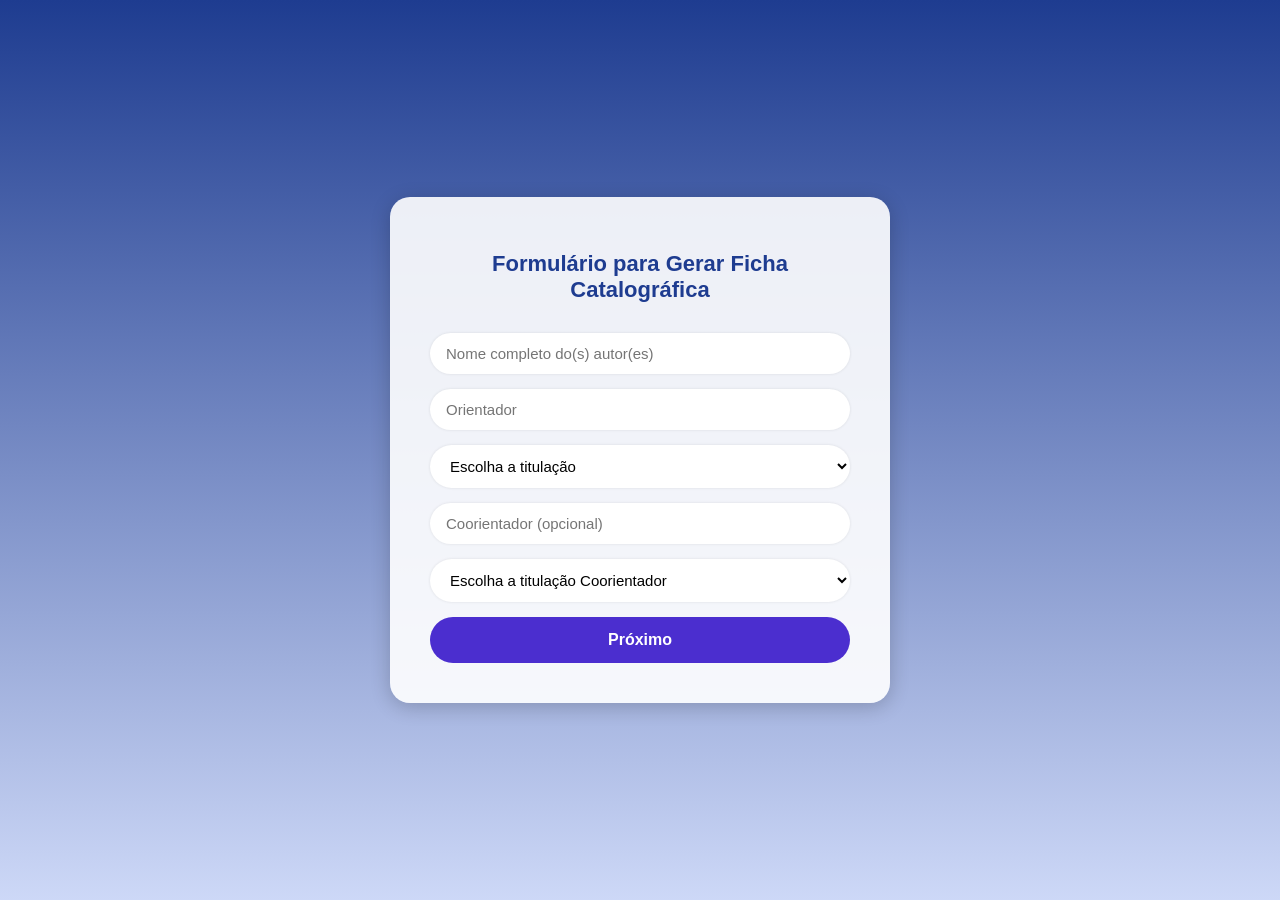
<file: index.html>
<!DOCTYPE html>
<html lang="pt-BR">
<head>
<meta charset="UTF-8" />
<meta name="viewport" content="width=device-width, initial-scale=1.0" />
<title>Ficha Catalográfica - Dados Pessoais</title>
<style>
  body {
    margin: 0;
    font-family: "Poppins", Arial, sans-serif;
    background: linear-gradient(to bottom, #1e3c90, #cdd8f7);
    height: 100vh;
    display: flex;
    justify-content: center;
    align-items: center;
  }

  .container {
    background: rgba(255, 255, 255, 0.9);
    border-radius: 20px;
    padding: 40px;
    width: 100%;
    max-width: 420px;
    box-shadow: 0 4px 20px rgba(0, 0, 0, 0.2);
  }

  h1 {
    text-align: center;
    font-size: 22px;
    color: #1e3c90;
    margin-bottom: 30px;
  }

  form {
    display: flex;
    flex-direction: column;
  }

  input,
  select {
    padding: 12px 16px;
    border: none;
    border-radius: 50px;
    background: #fff;
    margin-bottom: 15px;
    font-size: 15px;
    box-shadow: 0 0 3px rgba(0, 0, 0, 0.1);
    outline: none;
  }

  input:focus,
  select:focus {
    box-shadow: 0 0 5px #4a6eff;
  }

  button {
    background-color: #4b2ecf;
    color: #fff;
    border: none;
    padding: 14px;
    border-radius: 50px;
    cursor: pointer;
    font-size: 16px;
    font-weight: bold;
    transition: background-color 0.3s;
  }

  button:hover {
    background-color: #3720a3;
  }

  @media (max-width: 480px) {
    .container {
      padding: 25px;
      width: 85%;
    }
  }
</style>
</head>
<body>
  <div class="container">
    <h1>Formulário para Gerar Ficha Catalográfica</h1>
    <form id="dadosPessoaisForm">
      <input type="text" id="autores" placeholder="Nome completo do(s) autor(es)" required />
      <input type="text" id="orientador" placeholder="Orientador" required />

      <select id="orientador-titulacao">
        <option value="">Escolha a titulação</option>
        <option value="Esp.">Especialista</option>
        <option value="MBA.">MBA</option>
        <option value="Dr.">Dr.</option>
        <option value="Dra.">Dra.</option>
        <option value="Me.">Me.</option>
        <option value="Ma.">Ma.</option>
        <option value="MSc.">MSc.</option>
      </select>

      <input type="text" id="Coorientador" placeholder="Coorientador (opcional)" />

      <select id="coorientador-titulacao">
        <option value="">Escolha a titulação Coorientador</option>
        <option value="Esp.">Especialista</option>
        <option value="MBA.">MBA</option>
        <option value="Dr.">Dr.</option>
        <option value="Dra.">Dra.</option>
        <option value="Me.">Me.</option>
        <option value="Ma.">Ma.</option>
        <option value="MSc.">MSc.</option>
      </select>

      <button type="submit">Próximo</button>
    </form>
  </div>

<script>
document.getElementById('dadosPessoaisForm').addEventListener('submit', function(e) {
  e.preventDefault();

  localStorage.setItem('autores', document.getElementById('autores').value);
  localStorage.setItem('orientador', 
    document.getElementById('orientador-titulacao').value + document.getElementById('orientador').value
  );
  localStorage.setItem('Coorientador', 
    document.getElementById('coorientador-titulacao').value + document.getElementById('Coorientador').value
  );

  window.location.href = 'obra.html';
});
</script>
</body>
</html>
</file>
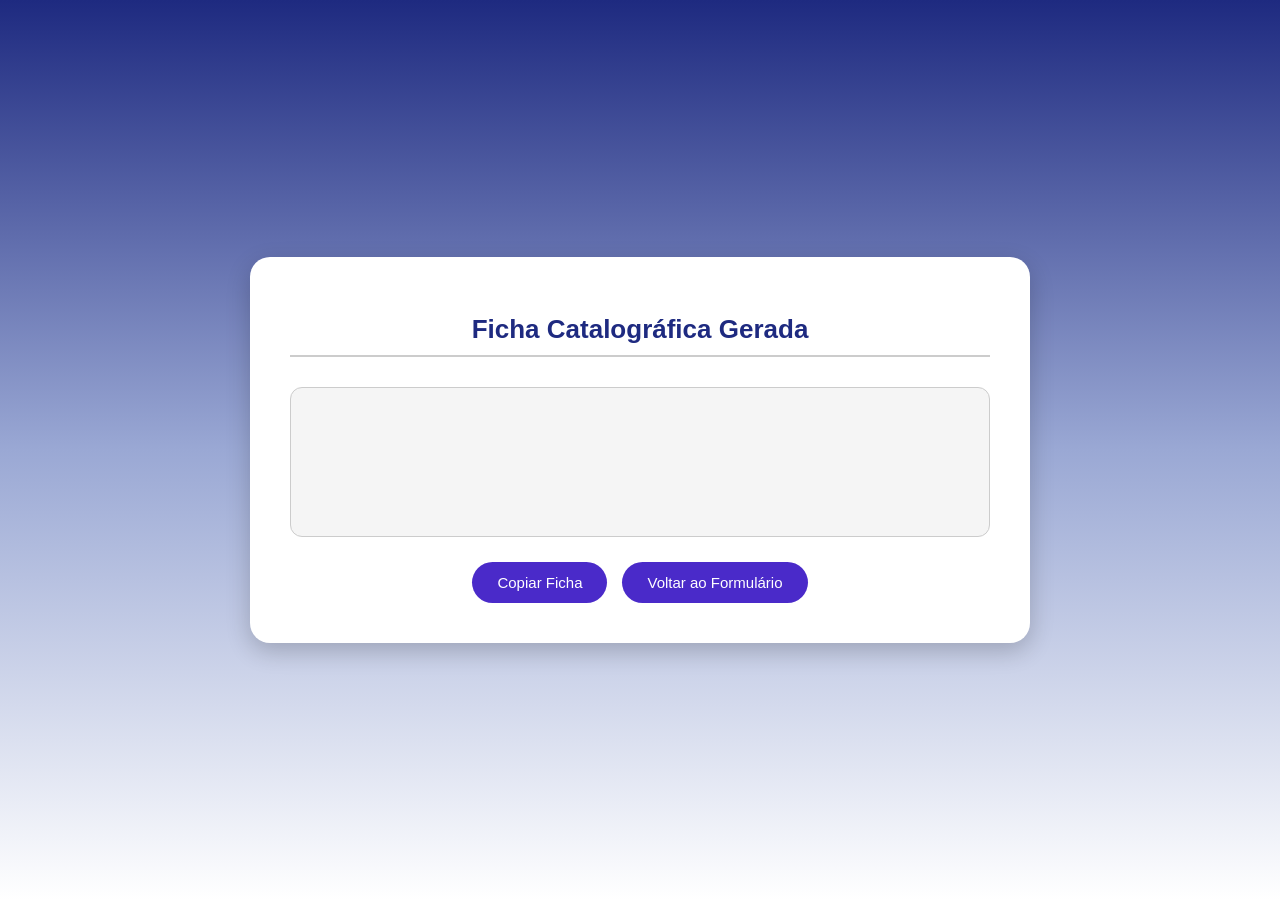
<file: ficha_resultado.html>
<!DOCTYPE html>
<html lang="pt-BR">
<head>
<meta charset="UTF-8">
<meta name="viewport" content="width=device-width, initial-scale=1.0">
<title>Ficha Catalográfica Gerada</title>
<style>
  body {
    font-family: 'Poppins', sans-serif;
    font-size: 14px;
    margin: 0;
    background: linear-gradient(to bottom, #1e2a80, #9aa8d4, #ffffff);
    display: flex;
    justify-content: center;
    align-items: center;
    min-height: 100vh;
    color: #333;
  }

  .container {
    width: 90%;
    max-width: 700px;
    background-color: #fff;
    border-radius: 20px;
    box-shadow: 0 8px 25px rgba(0,0,0,0.2);
    padding: 40px;
    text-align: center;
  }

  h1 {
    color: #1e2a80;
    font-size: 26px;
    font-weight: 600;
    margin-bottom: 30px;
    border-bottom: 2px solid #ccc;
    padding-bottom: 10px;
  }

  .ficha {
    background-color: rgba(245, 245, 245, 0.95);
    border: 1px solid #ccc;
    border-radius: 12px;
    padding: 20px;
    text-align: left;
    font-size: 15px;
    line-height: 1.8;
    color: #333;
    white-space: pre-wrap;
    margin-bottom: 25px;
  }

  .palavras-chave {
    line-height: 1.8;
    font-size: 15px;
    color: #333;
    margin-top: 10px;
  }

  .autor {
    margin-left: 5px;
  }

  .botoes {
    display: flex;
    justify-content: center;
    gap: 15px;
    flex-wrap: wrap;
  }

  .botao {
    background-color: #4a2ac9;
    color: white;
    border: none;
    border-radius: 30px;
    padding: 12px 25px;
    font-size: 15px;
    cursor: pointer;
    transition: 0.3s;
    text-decoration: none;
    display: inline-block;
  }

  .botao:hover {
    background-color: #3b23a3;
    transform: scale(1.03);
  }

  @media (max-width: 500px) {
    .container {
      padding: 25px;
    }
  }
</style>
</head>
<body>
  <div class="container">
    <h1>Ficha Catalográfica Gerada</h1>
    <div class="ficha">
      <div id="fichaCatalografica"></div>
    </div>

    <div class="botoes">
      <button class="botao" onclick="copiarTexto()">Copiar Ficha</button>
      <a href="obra.html" class="botao">Voltar ao Formulário</a>
    </div>
  </div>

<script>
function numeroRomano(num) {
  const romanos = [
    ['I','II','III','IV','V','VI','VII','VIII','IX','X'],
    ['X','XX','XXX','XL','L','LX','LXX','LXXX','XC','C'],
    ['C','CC','CCC','CD','D','DC','DCC','DCCC','CM','M']
  ];
  let resultado = '';
  let i = 0;
  while (num > 0) {
    const divisor = Math.pow(10, num.toString().length - 1);
    const digit = Math.floor(num / divisor);
    num -= digit * divisor;
    resultado += romanos[i][digit - 1] || '';
    i++;
  }
  return resultado;
}

window.onload = function() {
  const autores = JSON.parse(localStorage.getItem('autores')) || [];
  const orientador = localStorage.getItem('orientador') || '';
  const coorientador = localStorage.getItem('Coorientador') || '';
  const titulo_obra = localStorage.getItem('titulo_obra') || '';
  const cidade = localStorage.getItem('cidade') || '';
  const paginas = localStorage.getItem('paginas') || '';
  const ilustracoes = localStorage.getItem('ilustracoes') || '';
  const curso = localStorage.getItem('curso') || '';
  const nivel = localStorage.getItem('nivel') || '';
  const palavras_chave = localStorage.getItem('palavras_chave') || '';

  if (!titulo_obra || !autores.length || !paginas || !cidade) {
    alert("Faltam dados obrigatórios no formulário. Por favor, verifique os campos.");
    return;
  }

  let ficha = '';
  let numeroAutor = 1;

  if (autores.length > 0) {
    const primeiroAutor = autores[0].split(' ');
    ficha += `${primeiroAutor.join(' ')}\n`;
  }

  ficha += `${titulo_obra} – ${cidade}, ${new Date().getFullYear()}.\n\n`;
  ficha += `${paginas} p.: il., ${ilustracoes.toLowerCase()}.\n`;

  if (orientador) {
    ficha += `Orientador: ${orientador}.\n\n`;
  }

  let cursoSuperior = curso && curso !== "" ? "Curso Superior em " + curso : "Curso Superior";
  ficha += `TCC ${nivel}. (${cursoSuperior}) – Universidade Santo Amaro, ${new Date().getFullYear()}.\n`;
  ficha += `Bibliografia incluída.\n\n`;

  ficha += `Palavras-chave:\n`;
  let palavras = palavras_chave.split(',');
  palavras.forEach((palavra, index) => {
    ficha += `${numeroRomano(index + 1)}. ${palavra.trim()}\n`;
  });

  autores.slice(1).forEach((autor) => {
    ficha += `${numeroRomano(numeroAutor)}. ${autor}\n`;
    numeroAutor++;
  });

  if (coorientador) ficha += `${numeroRomano(numeroAutor)}. ${coorientador}\n`;
  if (orientador) ficha += `${numeroRomano(numeroAutor + 1)}. ${orientador}\n`;

  ficha += `${numeroRomano(numeroAutor + 2)}. Universidade Santo Amaro\n`;
  ficha += `${numeroRomano(numeroAutor + 3)}. Título.\n`;

  document.getElementById('fichaCatalografica').innerText = ficha;
};

function copiarTexto() {
  const fichaTexto = document.getElementById('fichaCatalografica').innerText;
  navigator.clipboard.writeText(fichaTexto).then(() => {
    alert("Ficha catalográfica copiada com sucesso!");
  }).catch((err) => {
    alert("Erro ao copiar: " + err);
  });
}
</script>
</body>
</html>
</file>
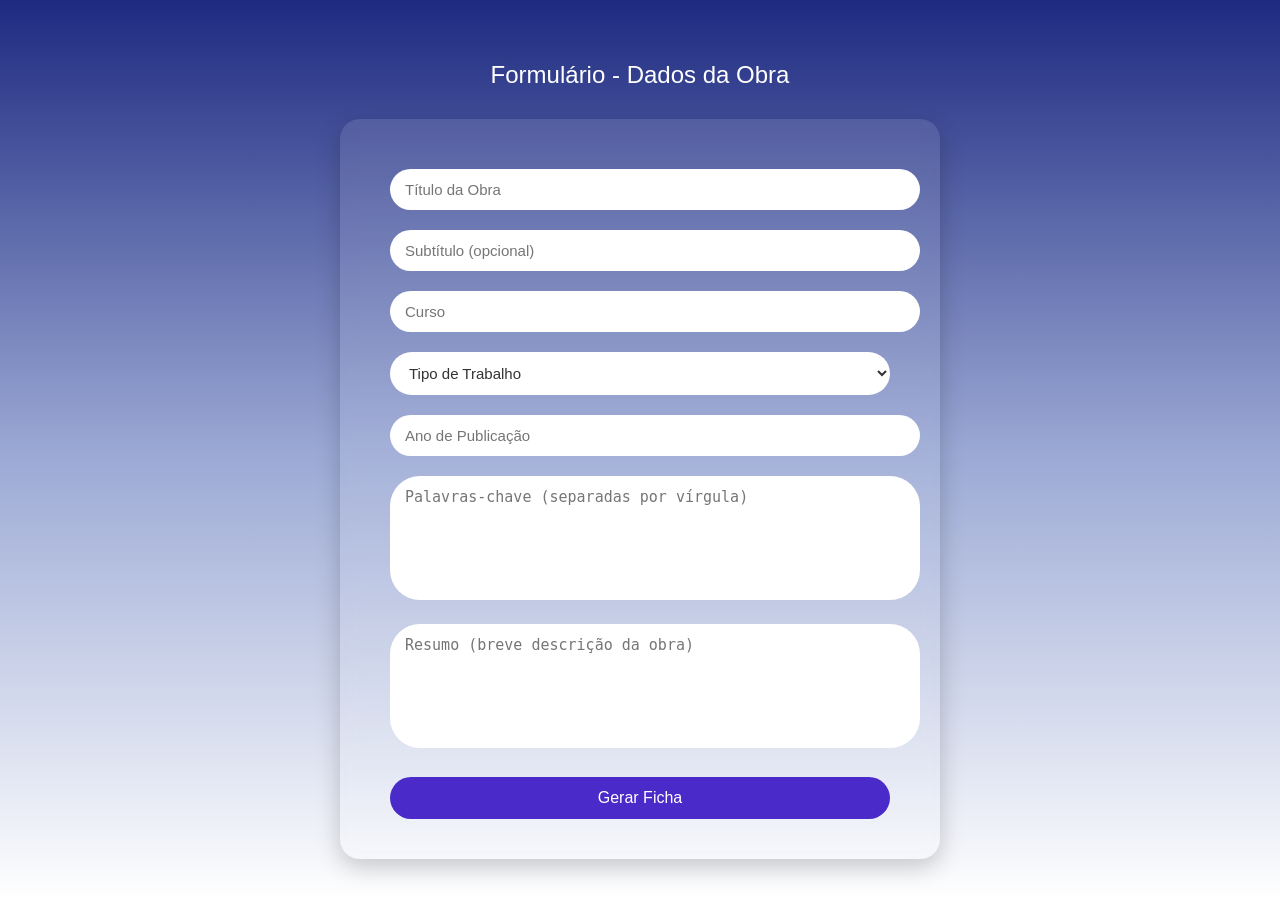
<file: obra.html>
<!DOCTYPE html>
<html lang="pt-BR">
<head>
  <meta charset="UTF-8" />
  <meta name="viewport" content="width=device-width, initial-scale=1.0" />
  <title>Dados da Obra - Ficha Catalográfica</title>
  <style>
    /* Fundo em degradê e centralização */
    body {
      margin: 0;
      font-family: "Poppins", sans-serif;
      background: linear-gradient(to bottom, #1e2a80, #9aa8d4, #ffffff);
      display: flex;
      flex-direction: column;
      justify-content: center;
      align-items: center;
      min-height: 100vh;
      color: #fff;
    }

    h2 {
      font-weight: 500;
      text-align: center;
      margin-bottom: 30px;
      color: #fff;
    }

    form {
      background: rgba(255, 255, 255, 0.1);
      backdrop-filter: blur(8px);
      padding: 40px 50px;
      border-radius: 20px;
      width: 90%;
      max-width: 500px;
      box-shadow: 0 8px 25px rgba(0, 0, 0, 0.2);
    }

    input, select, textarea {
      width: 100%;
      padding: 12px 15px;
      margin: 10px 0;
      border: none;
      border-radius: 30px;
      font-size: 15px;
      outline: none;
    }

    input, select, textarea {
      background: #fff;
      color: #333;
    }

    textarea {
      resize: none;
      height: 100px;
    }

    button {
      background-color: #4a2ac9;
      color: #fff;
      border: none;
      padding: 12px 20px;
      border-radius: 30px;
      cursor: pointer;
      width: 100%;
      margin-top: 15px;
      font-size: 16px;
      transition: 0.3s;
    }

    button:hover {
      background-color: #3b23a3;
      transform: scale(1.02);
    }

    @media (max-width: 500px) {
      form {
        padding: 30px 25px;
      }
    }
  </style>
</head>
<body>

  <h2>Formulário - Dados da Obra</h2>

  <form action="ficha_resultado.html" method="post">
    <input type="text" name="titulo" placeholder="Título da Obra" required>
    <input type="text" name="subtitulo" placeholder="Subtítulo (opcional)">
    <input type="text" name="curso" placeholder="Curso" required>
    <select name="tipo_trabalho" required>
      <option value="">Tipo de Trabalho</option>
      <option>TCC</option>
      <option>Monografia</option>
      <option>Artigo</option>
      <option>Dissertação</option>
      <option>Tese</option>
    </select>
    <input type="number" name="ano" placeholder="Ano de Publicação" min="1900" max="2100" required>
    <textarea name="palavras_chave" placeholder="Palavras-chave (separadas por vírgula)" required></textarea>
    <textarea name="resumo" placeholder="Resumo (breve descrição da obra)" required></textarea>

    <button type="submit">Gerar Ficha</button>
  </form>
   
</body>
</html>
</file>
